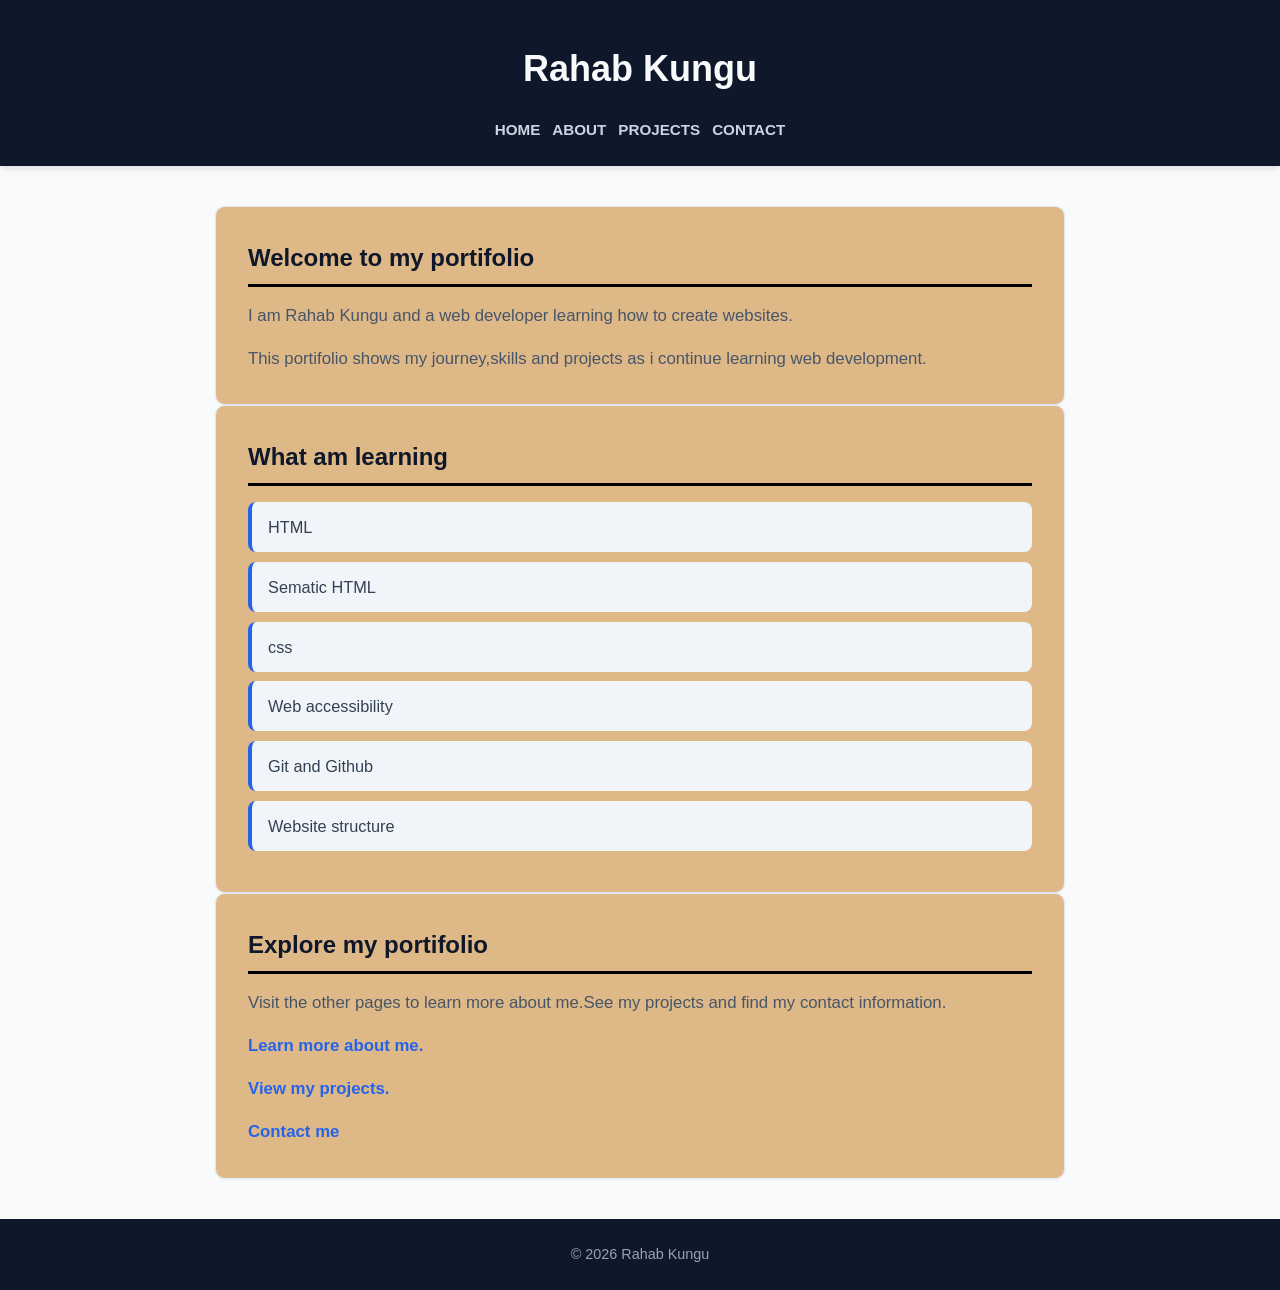
<file: index.html>
<!DOCTYPE html>
<html lang="en">
<head>
    <meta charset="UTF-8">
    <meta name="viewport" content="width=device-width, initial-scale=1.0">
    <title>Rahab Kungu/Home</title>
    <link rel="stylesheet" href="style.css">
</head>
<body>
    <header>
        <h1>Rahab Kungu</h1>
        <nav>
            <a href="index.html">HOME</a>
            <a href="about.html">ABOUT</a>
            <a href="projects.html">PROJECTS</a>
            <a href="contact.html">CONTACT</a>
        </nav>
    </header>
    <main>
        <section>
            <h2>Welcome to my portifolio</h2>
            <p>I am Rahab Kungu and a web developer learning how to create websites.</p>
        <p>This portifolio shows my journey,skills and projects as i continue learning web development.</p>

    </section>
    <section>
        <h2>What am learning</h2>
        <ul>
            <li>HTML</li>
            <li>Sematic HTML</li>
            <li>css</li>
            <li>Web accessibility</li>
            <li>Git and Github</li>
            <li>Website structure</li>
        </ul>
    </section>
    <section>
        <h2>Explore my portifolio</h2>
        <p>Visit the other pages to learn more about me.See my projects and find my contact information.</p>
        <p><a href="about.html">Learn more about me.</a></p>
        <p><a href="projects.html">View my projects.</a></p>
        <p><a href="contact.html">Contact me</a></p>
    </section>
    </main>
    <footer>
        <p>&copy; 2026 Rahab Kungu</p>
    </footer>
</body>
</html>
</file>
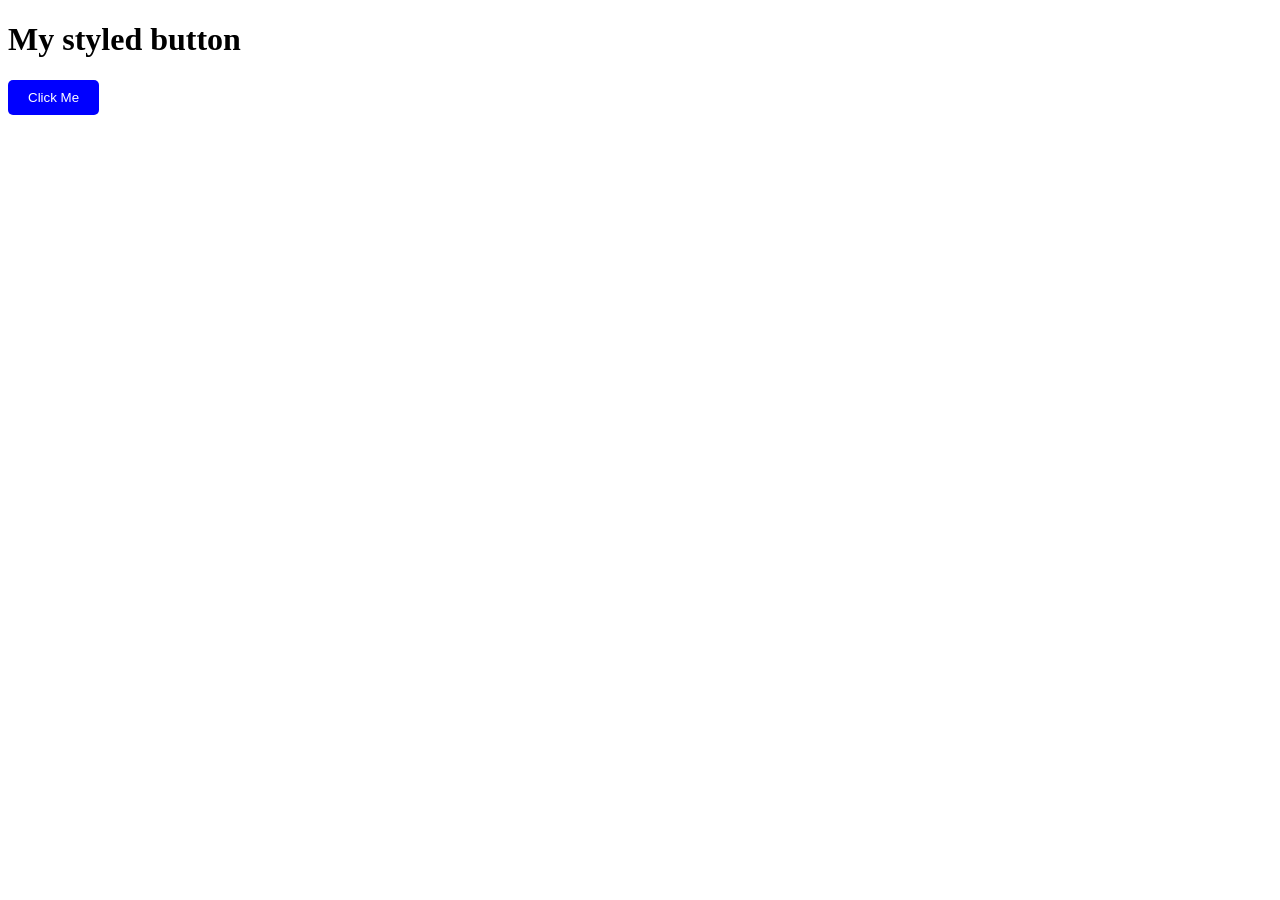
<file: button hover/index.html>
<!DOCTYPE html>
<html lang="en">
<head>
    <meta charset="UTF-8">
    <meta name="viewport" content="width=device-width, initial-scale=1.0">
    <title>styled button</title>
    <style>
        .my-button{
            background-color: blue;
            color: white;
            padding: 10px 20px;
            border: none;
            border-radius: 5px;
            cursor: pointer;
        }
        .my-button:hover{
            background-color: green;
        }
    </style>
</head>
<body>
    <h1>My styled button</h1>
    <button class="my-button">Click Me</button>
</body>
</html>
</file>
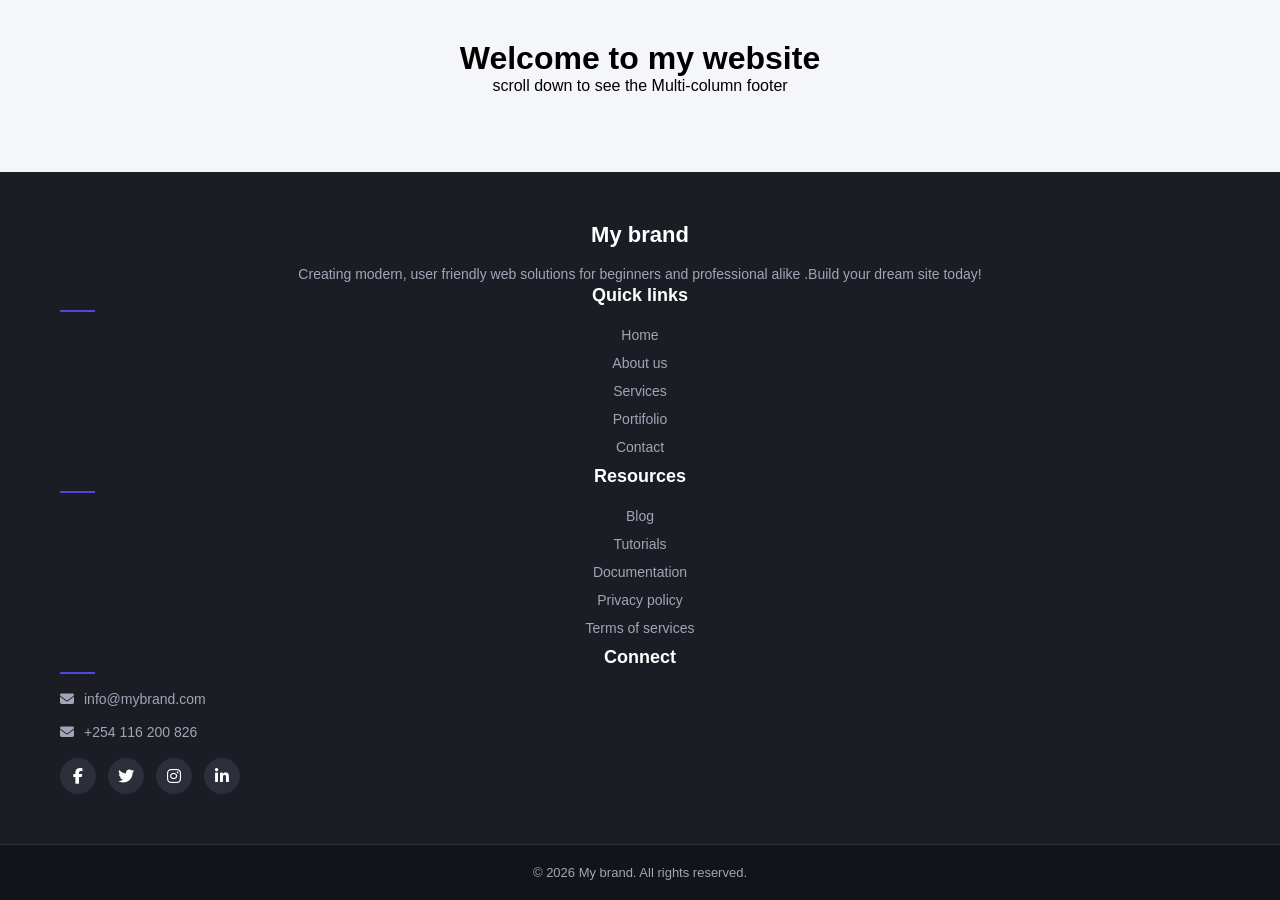
<file: footer/index.html>
<!DOCTYPE html>
<html lang="en">
<head>
    <meta charset="UTF-8">
    <meta name="viewport" content="width=device-width, initial-scale=1.0">
    <title>Multi-column footer</title>
    <link rel="stylesheet" href="https://cdnjs.cloudflare.com/ajax/libs/font-awesome/6.4.0/css/all.min.css">
    <link rel="stylesheet" href="style.css">
</head>
<body>
    <main class="content">
        <h1>Welcome to my website</h1>
        <p>scroll down to see the Multi-column footer</p>
    </main>
    <footer class="footer">
        <div class="footer-container">
            <div class="footer-col">
                <h3>My brand</h3>
                <p>Creating modern, user friendly web solutions for beginners and professional alike .Build your dream site today!</p>
            </div>
            <div class="footer-col">
                <h4>Quick links</h4>
                <ul>
                    <li><a href="#">Home</a></li>
                    <li><a href="#">About us</a></li>
                    <li><a href="#">Services</a></li>
                    <li><a href="#">Portifolio</a></li>
                    <li><a href="#">Contact</a></li>
                </ul>
            </div>
            <div class="footer-col">
                <h4>Resources</h4>
                <ul>
                    <li><a href="#">Blog</a></li>
                    <li><a href="#">Tutorials</a></li>
                    <li><a href="#">Documentation</a></li>
                    <li><a href="#">Privacy policy</a></li>
                    <li><a href="#">Terms of services</a></li>    
                </ul>
            </div>
            <div class="footer-col">
                <h4>Connect</h4>
                <p class="contact-info"><i class="fas fa-envelope"></i>info@mybrand.com</p>
                <p class="contact-info"><i class="fas fa-envelope"></i>+254 116 200 826</p>
                <div class="social-links">
                    <a href="#" aria-label="Facebook"><i class="fab fa-facebook-f"></i></a>
                    <a href="#" aria-label="Twitter"><i class="fab fa-twitter"></i></a>
                    <a href="#" aria-label="Instagram"><i class="fab fa-instagram"></i></a>
                    <a href="#" aria-label="LinkedIn"><i class="fab fa-linkedin-in"></i></a>
                </div>
            </div>
        </div>
        <div class="footer-bottom">
            <p>&copy; 2026 My brand. All rights reserved.</p>
        </div>
    </footer> 
</body>
</html>
</file>
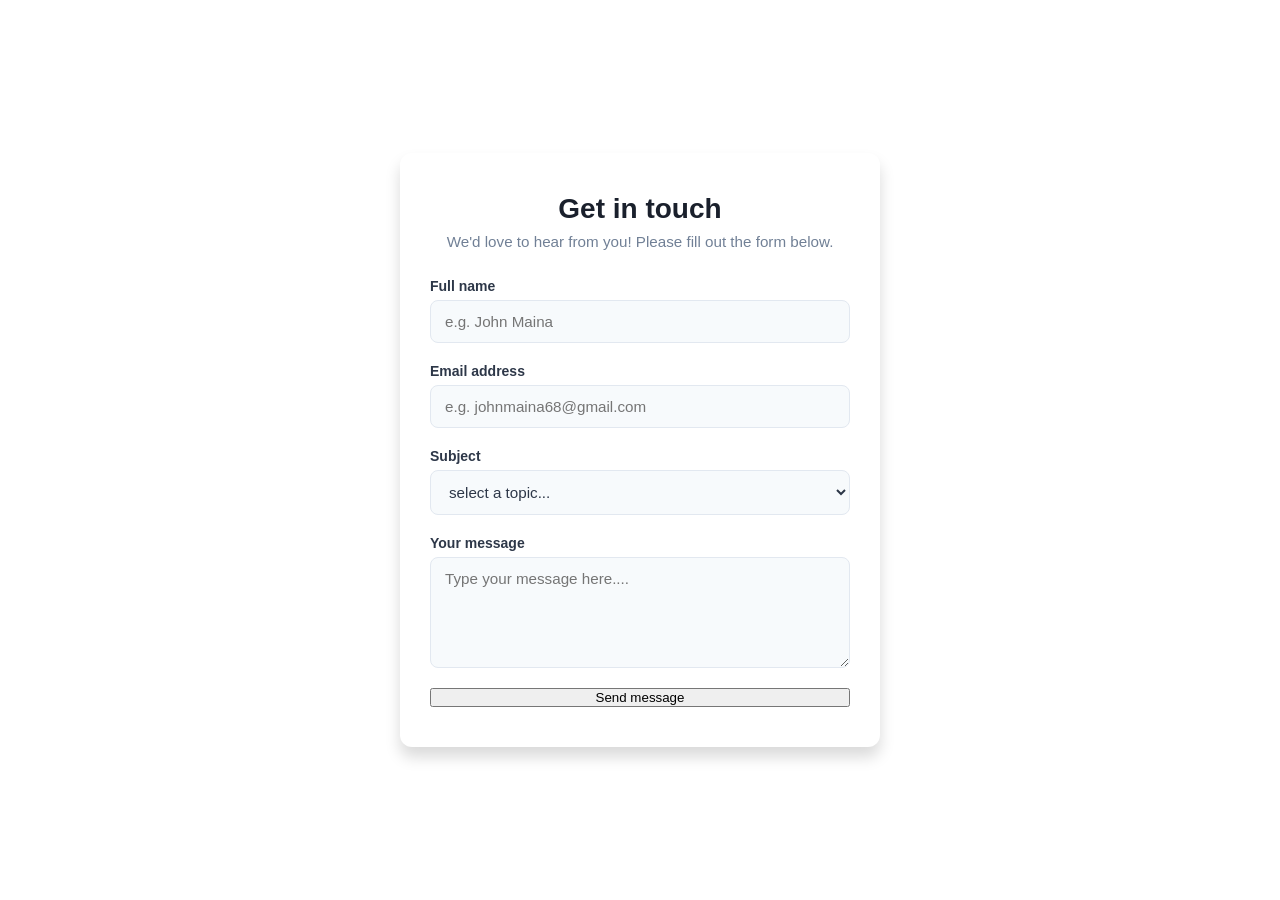
<file: form/index.html>
<!DOCTYPE html>
<html lang="en">
<head>
    <meta charset="UTF-8">
    <meta name="viewport" content="width=device-width, initial-scale=1.0">
    <title>Styled form</title>
    <link rel="stylesheet" href="style.css">
</head>
<body>
    <main class="form-container">
        <header class="form-header">
            <h2>Get in touch</h2>
            <p>We'd love to hear from you! Please fill out the form below.</p>
        </header>
        <form action="#" method="POST" class="contact-form">
            <div class="form-group">
                <label for="fullname">Full name</label>
                <input type="text" id="fullname" name="fullname" placeholder="e.g. John Maina"required>
            </div>
            <div class="form-group">
                <label for="email">Email address</label>
                <input type="email" id="email" name="email" placeholder="e.g. johnmaina68@gmail.com">
            </div>
            <div class="form-group">
                <label for="subject">Subject</label>
                <select id="subject" name="subject" required>
                    <option value=""disabled selected>select a topic...</option>
                    <option value="general">General Inquiry</option>
                    <option value="support">Technical Support</option>
                    <option value="feedback">Feedback</option>
                </select>
            </div>
            <div class="form-group">
                <label for="message">Your message</label>
                <textarea id="message" name="message" rows="5" placeholder="Type your message here...."></textarea>
            </div>
            <button type="submit">Send message</button>
        </form>
    </main>
    
</body>
</html>
</file>
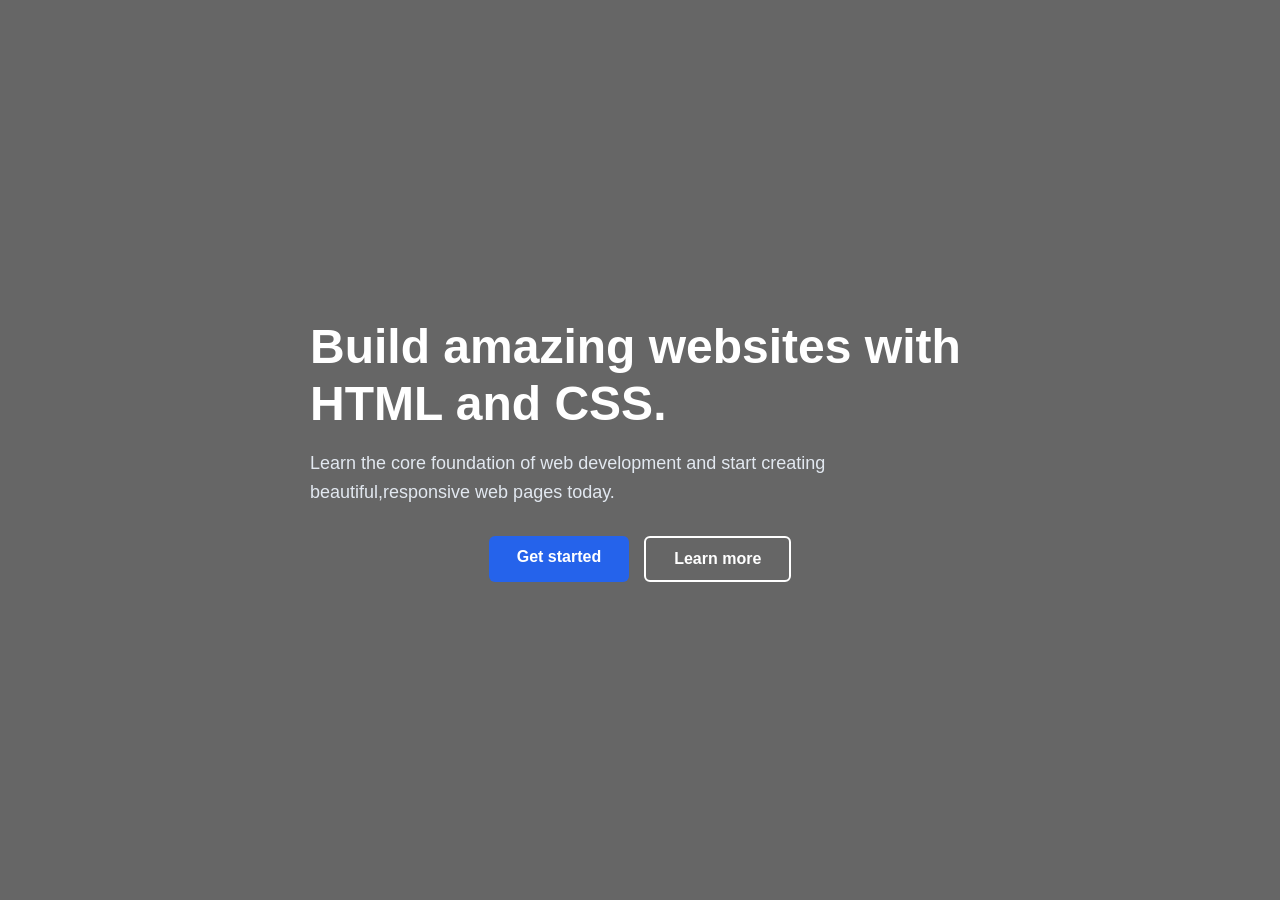
<file: hero section/index.html>
<!DOCTYPE html>
<html lang="en">
<head>
    <meta charset="UTF-8">
    <meta name="viewport" content="width=device-width, initial-scale=1.0">
    <title>Hero section</title>
    <link rel="stylesheet" href="style.css">
</head>
<body>
    <header class="hero-section">
        <div class="hero-overlay"></div>
        <div class="hero-content">
            <span class="hero-tag>Welcome to my site"></span>
            <h1 class="hero-title">Build amazing websites with HTML and CSS.</h1>
            <p class="hero-description">
                Learn the core foundation of web development and start creating beautiful,responsive web pages today.
            </p>
            <div class="hero-buttons">
                <a href="#" class="btn btn-primary">Get started</a>
                <a href="#" class="btn btn-secondary">Learn more</a>
            </div>
        </div>
    </header>
    
</body>
</html>
</file>
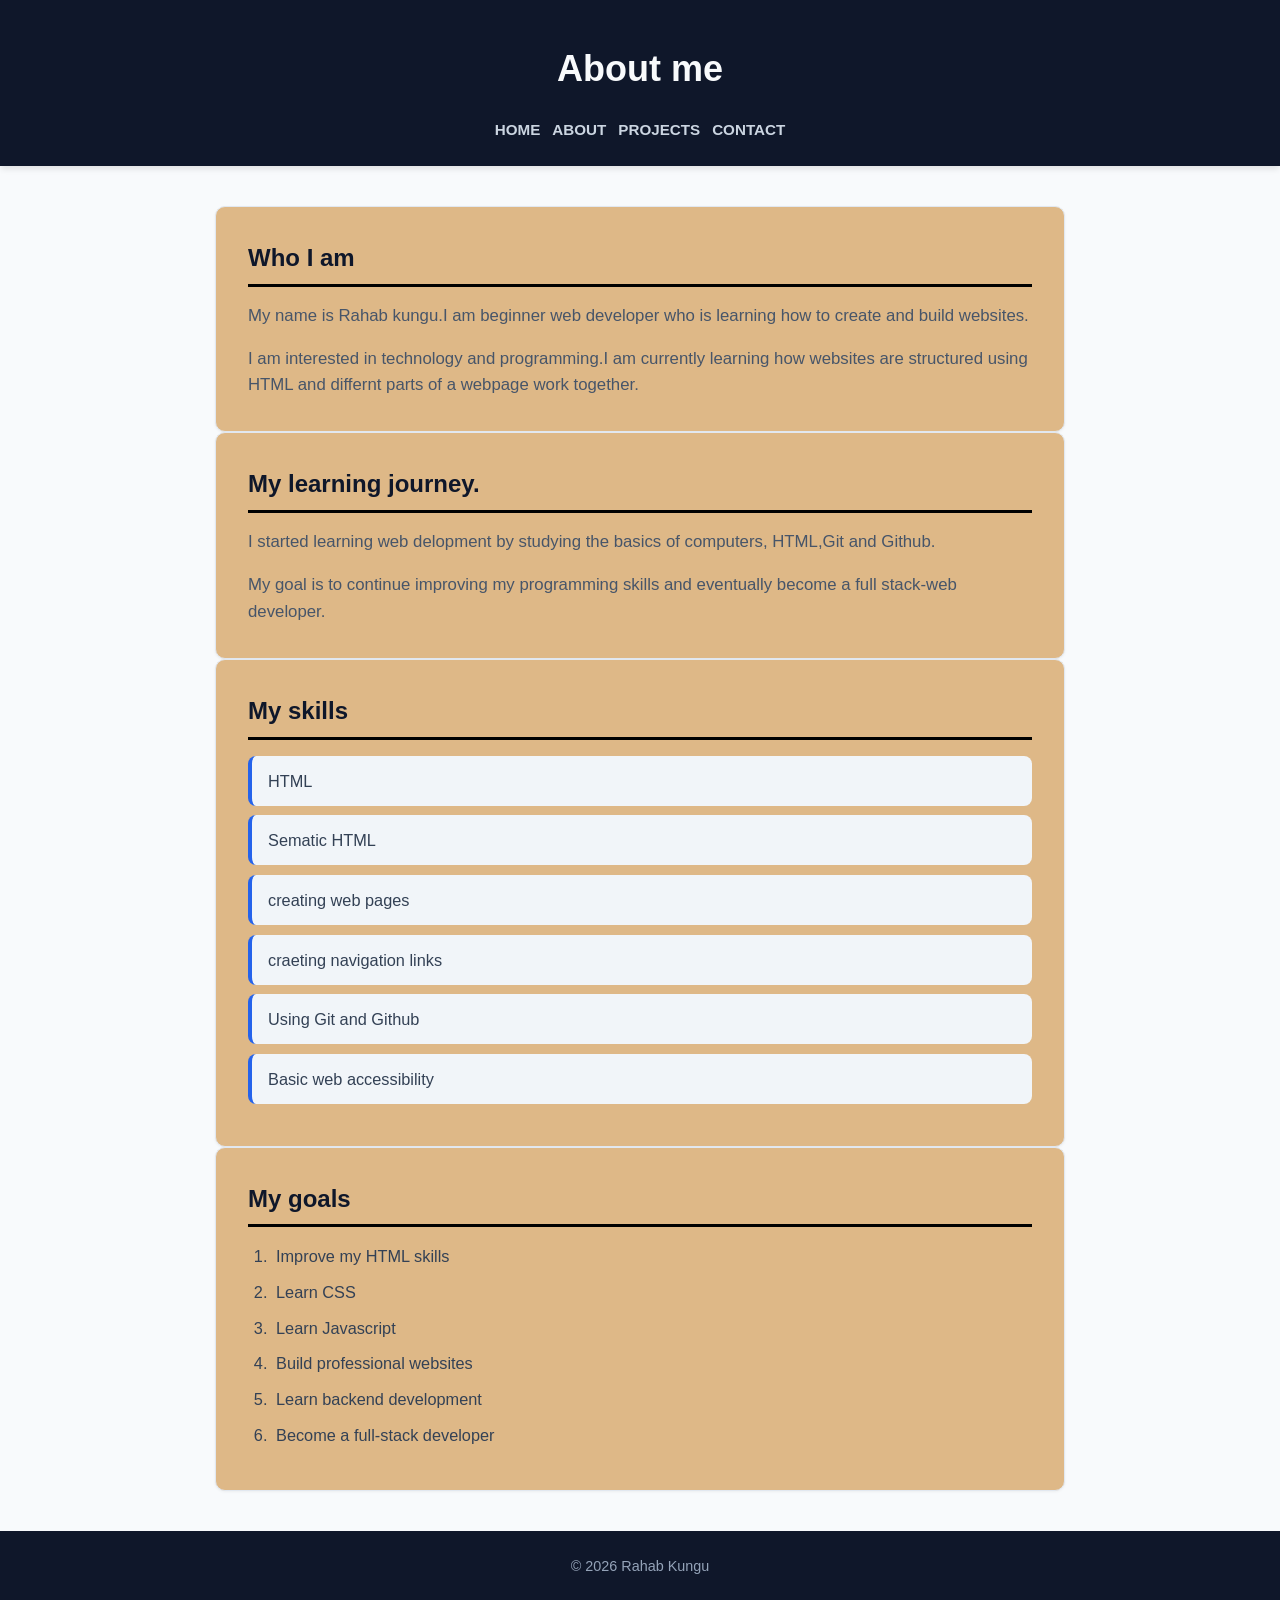
<file: about.html>
<!DOCTYPE html>
<html lang="en">
<head>
    <meta charset="UTF-8">
    <meta name="viewport" content="width=device-width, initial-scale=1.0">
    <title>Rahab Kungu/About me</title>
    <link rel="stylesheet" href="style.css">
</head>
<body>
    <header>
        <h1>About me</h1>
        <nav>
            <a href="index.html">HOME</a>
            <a href="about.html">ABOUT</a>
            <a href="projects.html">PROJECTS</a>
            <a href="contact.html">CONTACT</a>
        </nav>
    </header>
    <main>
        <section>
            <h2>Who I am</h2>
            <p>My name is Rahab kungu.I am beginner web developer who is learning how to create and build websites.</p>
            <p>I am interested in technology and programming.I am currently learning how websites are structured using HTML and differnt parts of a webpage work together.</p>
        </section>
        <section>
            <h2>My learning journey.</h2>
            <p>I started learning web delopment by studying the basics of computers, HTML,Git and Github. </p>
            <p>My goal is to continue improving my programming skills and eventually become a full stack-web developer.</p>
        </section>
        <section>
            <h2>My skills</h2>
            <ul>
                <li>HTML</li>
                <li>Sematic HTML</li>
                <li>creating web pages</li>
                <li>craeting navigation links</li>
                <li>Using Git and Github</li>
                <li>Basic web accessibility</li>

            </ul>
        </section>
        <section>
            <h2>My goals</h2>
            <ol>
                <li>Improve my HTML skills</li>
                <li>Learn CSS</li>
                <li>Learn Javascript</li>
                <li>Build professional websites</li>
                <li>Learn backend development</li>
                <li>Become a full-stack developer</li>
            </ol>
        </section>
    </main>
    <footer>
        <p>&copy; 2026 Rahab Kungu</p>
    </footer>
</body>
</html>
</file>
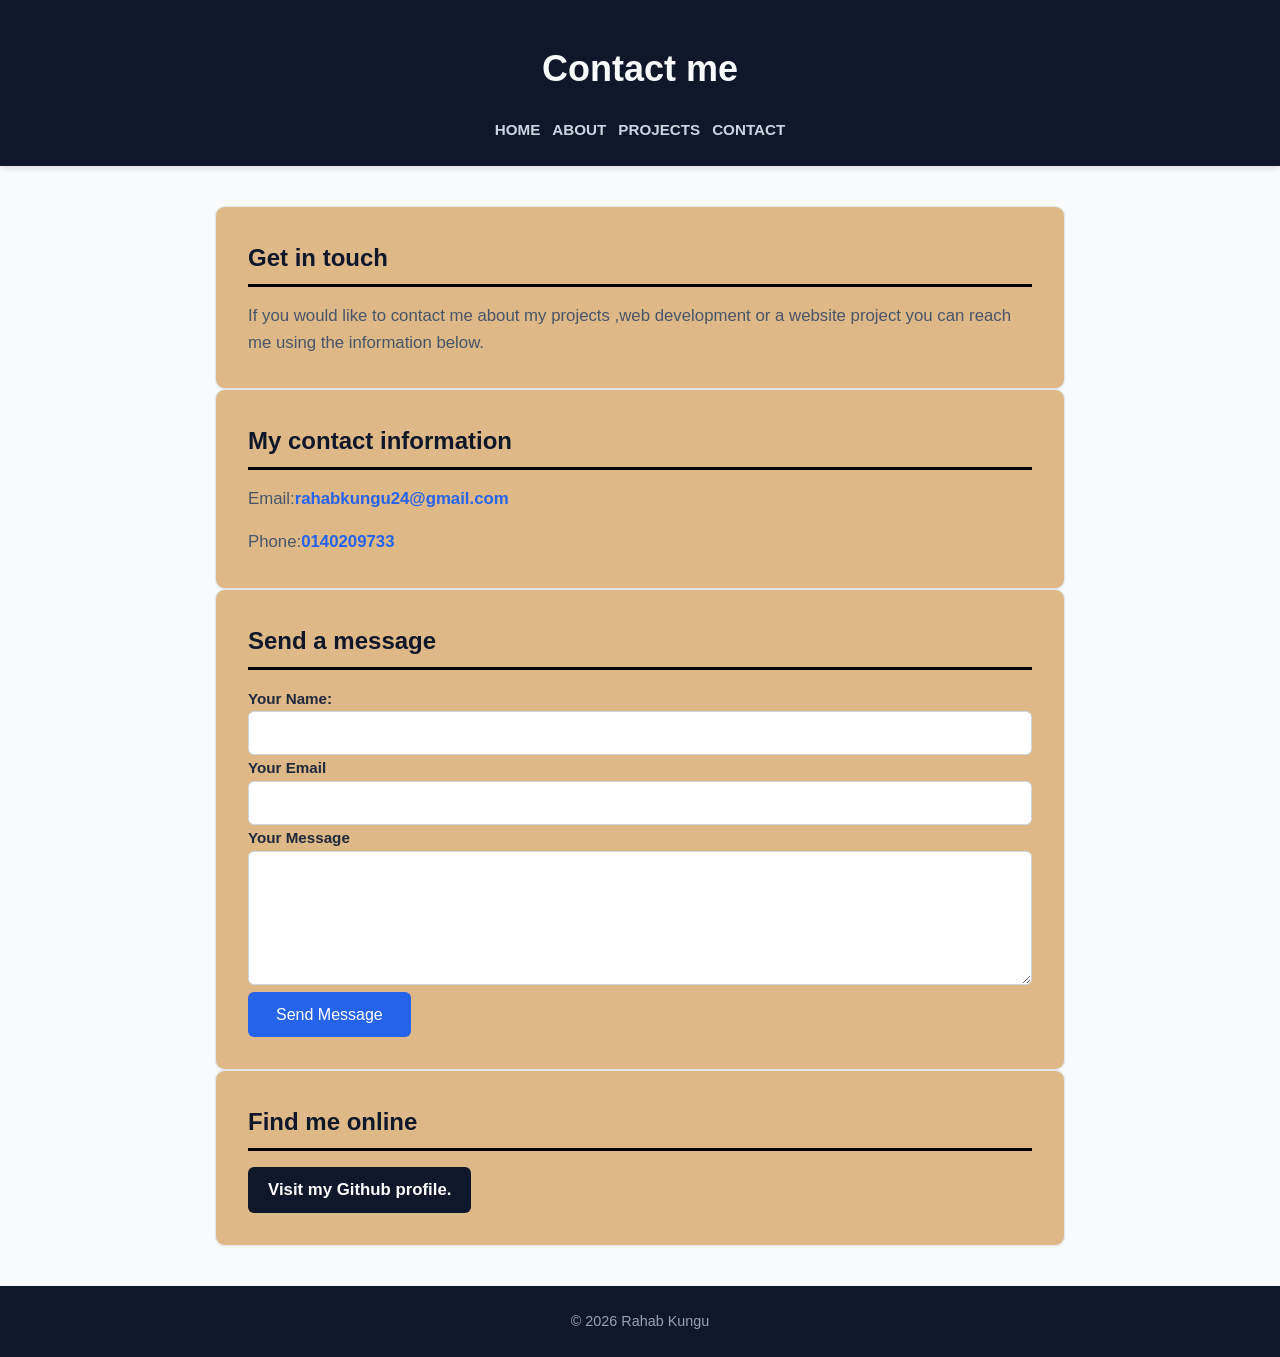
<file: contact.html>
<!DOCTYPE html>
<html lang="en">
<head>
    <meta charset="UTF-8">
    <meta name="viewport" content="width=device-width, initial-scale=1.0">
    <title>Rahab Kungu</title>
    <link rel="stylesheet" href="style.css">
</head>
<body>
    <header>
        <h1>Contact me</h1>
        <nav>
            <a href="index.html">HOME</a>
            <a href="about.html">ABOUT</a>
            <a href="projects.html">PROJECTS</a>
            <a href="contact.html">CONTACT</a>
        </nav>
    </header>
    <main>
        <section>
            <h2>Get in touch</h2>
            <p>If you would like to contact me about my projects ,web development or a website project you can reach me using the information below.</p>
        </section>
        <section>
            <h2>My contact information</h2>
            <p>Email:<a href="mail to:rahabkungu24@gmail.com">rahabkungu24@gmail.com</a></p>
            <p>Phone:<a href="tel:0140209733">0140209733</a></p>
        </section>
        <section>
            <h2>Send a message</h2>
            <form>
                <label for="name">Your Name:</label>
                <br>
                <input type="text" id="name" name="name">
                <br>
                <label for="email">Your Email</label>
                <br>
                <input type="email" id="email" name="email">
                <br>
                <label for="message">Your Message</label>
                <br>
                <textarea id="message" name="message" rows="6" cols="40"></textarea>
                <br>
                <button type="submit">Send Message</button>
            </form>
        </section>
        <section>
            <h2>Find me online</h2>
            <p><a href="https://github.com/rahabkungu">Visit my Github profile.</a></p>
        </section>
    </main>
    <footer>
        <p>&copy; 2026 Rahab Kungu</p>
    </footer>
</body>
</html>
</file>
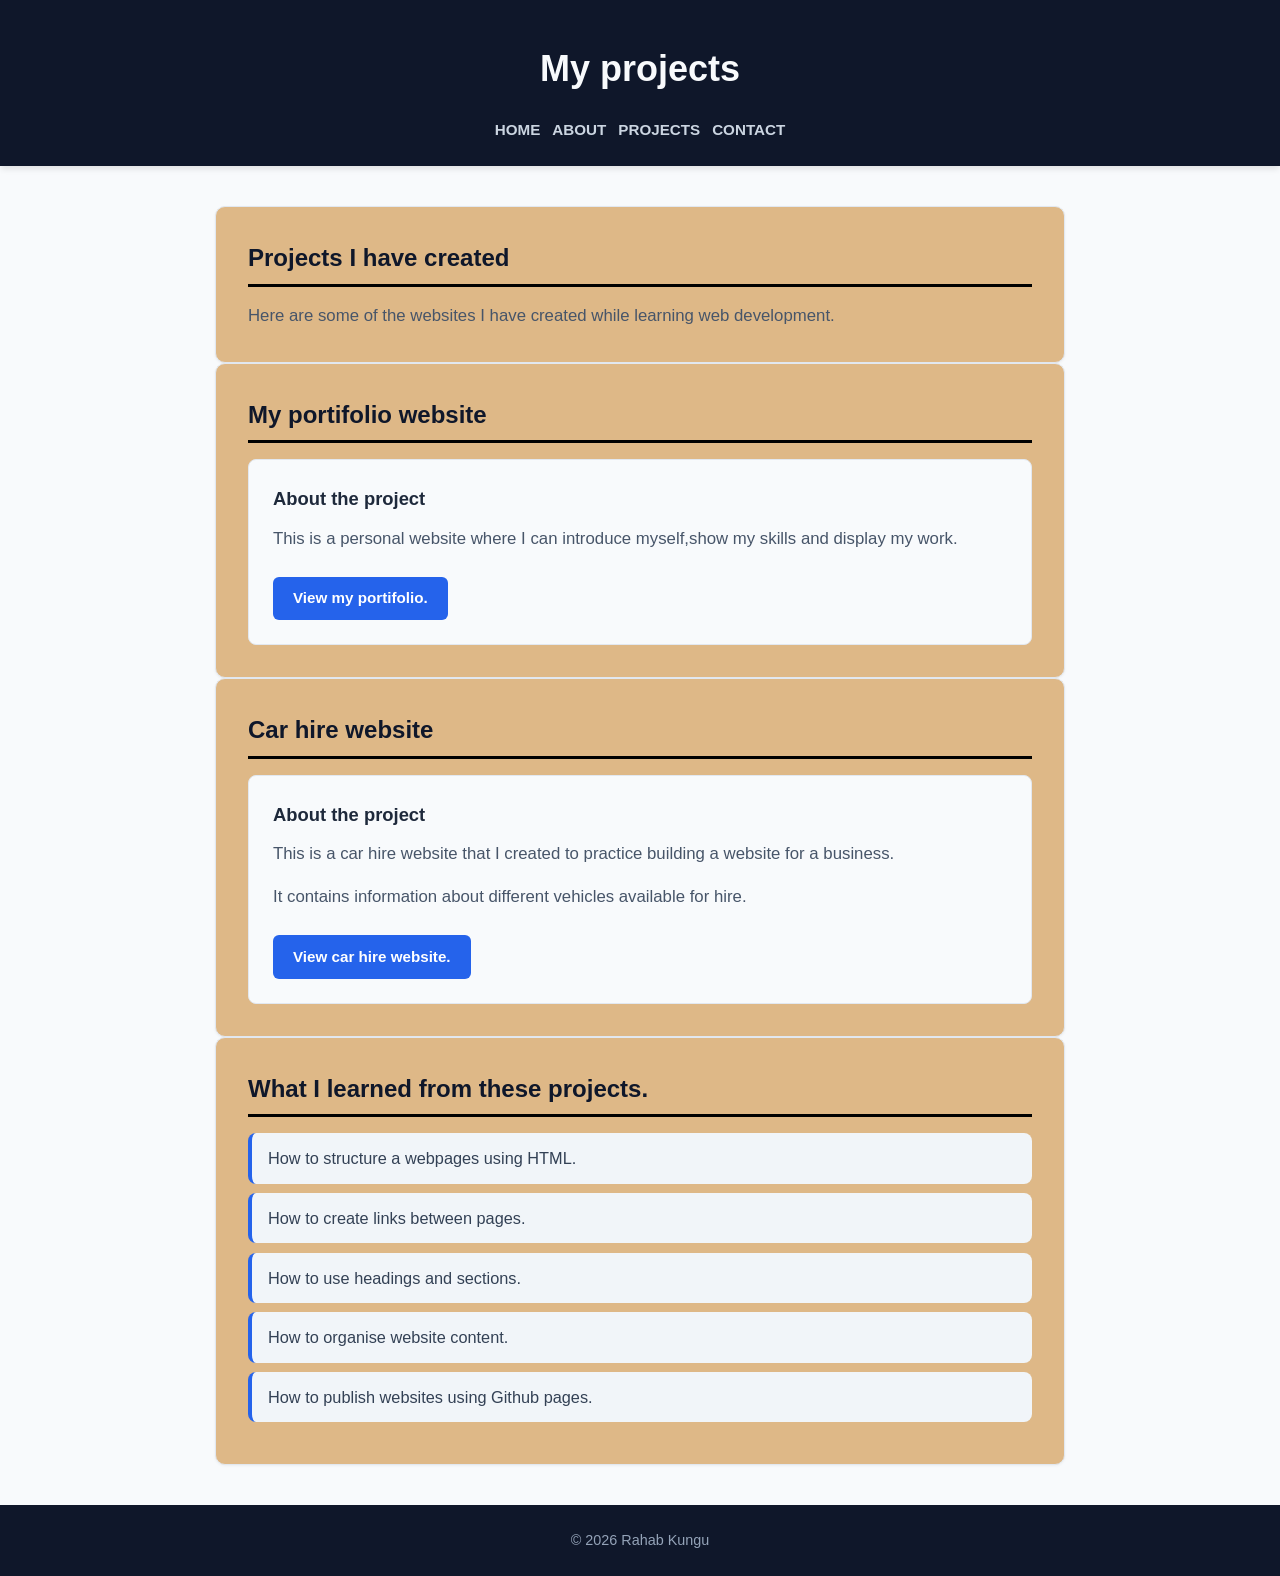
<file: projects.html>
<!DOCTYPE html>
<html lang="en">
<head>
    <meta charset="UTF-8">
    <meta name="viewport" content="width=device-width, initial-scale=1.0">
    <title>Rahab Kungu/projects</title>
    <link rel="stylesheet" href="style.css">
</head>
<body>
    <header>
        <h1>My projects</h1>
        <nav>
            <a href="index.html">HOME</a>
            <a href="about.html">ABOUT</a>
            <a href="projects.html">PROJECTS</a>
            <a href="contact.html">CONTACT</a>
        </nav>
    </header>
    <main>
        <section>
            <h2>Projects I have created</h2>
            <p>Here are some of the websites I have created while learning web development.</p>
        </section>
        <section>
            <h2>My portifolio website</h2>
            <article>
                <h3>About the project</h3>
                <p>This is a personal website where I can introduce myself,show my skills and display my work.</p>
                <p><a href="https://rahabkungu.github.io/portifolio-website/-">View  my portifolio.</a></p>
            </article>
        </section>
        <section>
            <h2>Car hire website</h2>
            <article>
                <h3>About the project</h3>
                <p>This is a car hire website that I created to practice building a website for a business.</p> 
                <p>It contains information about different vehicles available for hire.</p>
                <p><a href="https://rahabkungu.github.io/car-hire-website">View car hire website.</a></p>       
            </article>
        </section>
        <section>
            <h2>What I learned from these projects.</h2>
            <ul>
                <li>How to structure a webpages using HTML.</li>
                <li>How to create links between pages.</li>
                <li>How to use headings and sections.</li>
                <li>How to organise website content.</li>
                <li>How to publish websites using Github pages.</li>
            </ul>
        </section>
    </main>
    <footer>
        <p>&copy; 2026 Rahab Kungu</p>
    </footer>
    
</body>
</html>
</file>
<file: style.css>
/*Global reset and base styles*/
*{
    margin: 0;
    padding: 0;
    box-sizing: border-box;
}
body{
    font-family: 'Segoe UI', Tahoma, Geneva, Verdana, sans-serif;
    line-height: 1.6;
    color: #334155;
    background-color: #f8fafc;
    min-height: 100vh;
    display: flex;
    flex-direction: column;
}
/*Header and navigation*/
header{
    background-color: #0f172a;
    color: #ffffff;
    padding: 2.5rem 1rem 1.5rem;
    text-align: center;
    box-shadow: 0 4px 6px -1px rgba(0,0,0,0.1);
}
header h1{
    font-size: 2.25rem;
    font-weight: 700;
    margin-bottom: 1.25rem;
    color: #f8fafc;
}
nav{
    display: flex;
    justify-content: center;
    align-items: center;
    gap: 0.75rem;
    flex-wrap: wrap;   
}
nav a {
    color: #cbd5e1;
    text-decoration: none;
    font-weight: 600;
    font-size: 0.95rem;
    padding: 0.5rem 1,25rem;
    border-radius: 6px;
    transition: all 0.2s ease-in-out;
}
nav a :hover {
    color: #334155;
    background-color: #2563eb;

}
/*main content container and cards*/
main{
    max-width: 850px;
    width: 90%;
    margin: 2.5rem auto;
    flex: 1;
    flex-direction: column;
    gap: 1.75rem;
}
section{
    background-color: burlywood;
    padding: 2rem;
    border-radius: 10px;
    border: 1px solid #e2e8f0;
    box-shadow: 0 1px 3px 0 rgba(0 ,0,0,0.05);

}
section h2{
    color: #0f172a;
    font-size: 1.5rem;
    font-weight: 700;
    margin-bottom: 1rem;
    padding-bottom: 0.4rem;
    border-bottom: 3px solid black;
}
section p{
    margin-bottom: 1rem;
    color: #475569;
    font-size: 1.05rem;
}
section p:last-child{
    margin-bottom: 0;
}
/*Base link styling inside sections*/
section a{
    color: #2563eb;
    text-decoration: none;
    font-weight: 600;
    transition: color 0.2s ease;

}
section a:hover{
    color: #1d4ed8;
    text-decoration: underline;

}
/*lists  (skills,goals ,learning)*/
ul, ol{
    padding-left: 1.5rem;
    margin-top: 0.5rem;
    margin-bottom: 0.5rem;
}
ul li, ol li{
    color: #334155;
    font-size: 1.02rem;
    margin-bottom: 0.6rem;
    padding-left: 0.25rem;

}
/*modern styling for unordered list*/
ul{
    list-style: none;
    padding-left: 0;
}
ul li{
    background-color: #f1f5f9;
    padding: 0.75rem 1rem;
    border-radius: 8px;
    border-left: 4px solid #2563eb;
    font-weight: 500;
}
/*project cards(project.html)*/
article{
    background-color: #f8fafc;
    padding: 1.5rem;
    border-radius: 8px;
    border: 1px solid #e2e8f0;
    margin-top: 0.5rem;
}
article h3{
    color: #1e293b;
    font-size: 1.15rem;
    margin-bottom: 0.75rem;
}
/*projects external link styled as buttons*/
article a[href^="http"]{
    display: inline-block;
    background-color: #2563eb;
    color: #ffffff;
    padding: 0.6rem 1.25rem;
    border-radius: 6px;
    text-decoration: none;
    font-size: 0.95rem;
    font-weight: 600;
    margin-top: 0.5rem;
    transition: background-color 0.2s ease 0.1s ease;
}
article a[href^="http"]:hover{
    background-color: #1d4ed8;
    text-decoration: none;
    transform: translateY(-1px);
}
/*contact form and info (contact.html)*/
form{
    flex-direction: column;
}
label{
    font-weight: 600;
    color: #1e293b;
    margin-bottom: 0.35rem;
    font-size: 0.95rem;
}
input[type="text"],
input[type="email"],
textarea{
    width: 100%;
    padding: 0.75rem 1rem;
    border-radius: 6px;
    border: 1px solid #cbd5e1;
    font-family: inherit;
    font-size: 1rem;
    color: #1e293b;
    background-color: #ffffff;
    transition: border-color 0.2s ease,box-shadow;
}
input[type="text"]:focus,
input[type="email"]:focus,
textarea:focus{
    outline: none;
    border-color: #2563eb;
    box-shadow: 0 0 0 3px rgba(37,99,235,0.15);
}
textarea{
    min-height: 120px;
    resize: vertical;
}
button[type="submit"]{
    background-color: #2563eb;
    color: #ffffff;
    font-size: 1rem;
    font-weight: 400;
    padding: 0.85rem 1.75rem;
    border: none;
    border-radius: 6px;
    cursor: pointer;
    align-self: flex-start;
    transition: background-color 0.2s ease, transform 0.1s ease;
}
button[type="submit"]:hover{
    background-color: #1d4ed8;
    transform: translateY(-1px);
}
/*github profile link button*/
section a[href*="github.com"]{
    display: inline-block;
    background-color: #0f172a;
    color: #ffffff;
    padding: 0.6rem 1.25rem;
    border-radius: 6px;
    text-decoration: none;
    font-weight: 600;
    transition: backgound-color 0.2s ease;
}
section a[href*="github.com"]:hover{
    background-color: #1e293b;
    text-decoration: none;
}
/*footer*/
footer{
    background-color: #0f172a;
    color: #94a3b8;
    text-align: center;
    padding: 1.5rem 1rem;
    font-size: 0.9rem;
    margin-top: auto;

}
/*responsive design(mobile friendly)*/
@media (max-width:640px){
    header{
        padding: 1.75rem 1rem 1.25rem;
    }
    header h1{
        font-size: 1.75rem;
    }
    nav{
        gap: 0.35rem;
    }
    nav a{
        padding: 0.4rem 0.75rem;
        font-size: 0.9rem;
    }
    main{
        width: 92%;
        margin: 1.5rem auto;
        gap: 1.25rem;
    }
    section{
        padding: 1.25rem;
    }
    button[type="submit"]{
        width: 100%;
    }
}
</file>
<file: footer/style.css>
/*reset basics defaults*/
*{
    margin: 0;
    padding: 0;
    box-sizing: border-box;
    font-family:'Segoe UI', Tahoma, Geneva, Verdana, sans-serif;
}
/*page body layout*/
body{
    display: flex;
    flex-direction: column;
    min-height: 100vh;
    background-color: #f4f6f9;
}
/*demo content are just to push the footer down to the bottom of the page*/
.content{
    flex: 1;
    padding:40px 20px;
    text-align: center;
}
/*main footer layout*/
footer{
    background-color: #1a1d24;
    color: #a0a6b5;
    padding-top: 50px;
    text-align: center;
}
/*grid container to place columns side by side*/
.footer-container{
    max-width: 1200px;
    margin: 0 auto;
    padding: 0 20px;
}
/*modern css grid setup*/
.display-grid{
    display: grid;
    grid-template-columns: repeat(auto-fit, minmax(200px, 1fr));
    gap: 40px;
}
/*individual column layout*/
.footer-col h3{
    font-size: 22px;
    color: #ffffff;
    margin-bottom: 15px;
}
.footer-col h4{
    font-size: 18px;
    color: #ffffff;
    margin-bottom: 20px;
    position: relative;
}
/*add a  nice underline to the column title*/
.footer-col h4::after{
    content: '';
    position: absolute;
    left: 0;
    bottom: -6px;
    width: 35px;
    height: 2px;
    background-color: #4f46e5;
}
.footer-col p{
    font-size: 14px;
    line-height: 1.6;
}
.footer-col ul{
    list-style: none;
}
.footer-col ul li{
    margin-bottom: 10px;
}
/*links in the footer*/
.footer-col ul li a{
    color: #a0a6b5;
    text-decoration: none;
    font-size: 14px;
    transition: all 0.3s ease;
}
/*hover effect for links*/
.footer-col ul li a:hover{
    color: #ffffff;
    padding-left: 5px;
}
.contact-info{
    margin-bottom: 10px;
    display: flex;
    align-items: center;
    gap: 10px;
}
/*social icons container*/
.social-links{
    margin-top: 15px;
    display: flex;
    gap: 12px;
}
.social-links a{
    display: inline-flex;
    justify-content: center;
    align-items: center;
    width: 36px;
    height:36px;
    background-color: #2a2f3a;
    color: #ffffff;
    border-radius: 50%;
    text-decoration: none;
    transition: background-color 0.3s ease, transform 0.3s ease;
}
.social-links a:hover{
    background-color: #4f46e5;
    transform: translateY(-3px);
}
/*copyright bottom bar*/
.footer-bottom{
    background-color: #121419;
    text-align: center;
    padding: 20px;
    margin-top: 50px;
    font-size: 13px;
    border-top: 1px solid #2a2f3a;
}
</file>
<file: form/style.css>
/*global resets and bases styles*/
*{
    box-sizing: border-box;
    margin: 0;
    padding: 0;
}
body{
    font-family: inter, sans-serif;
    background-color: linear-gradient(135deg, #667eea 0%, #764ba2 100%);
    color: #333333;
    min-height: 100vh;
    display: flex;
    justify-content: center;
    align-items: center;
    padding: 20px;
}
/*form container card*/
.form-container{
    background-color: #ffffff;
    width: 100%;
    max-width: 480px;
    padding: 40px 30px;
    border-radius: 12px;
    box-shadow: 0 10px 15px rgba(0, 0, 0, 0.15);
}
.form-header{
    text-align: center;
    margin-bottom: 28px;
}
.form-header h2{
    font-size: 1.75rem;
    font-weight: 700;
    color: #1a202c;
    margin-bottom: 8px;
}
.form-header p{
    font-size: 0.95rem;
    color: #718096;
}
/*form fields styling*/
.contact-form{
    display: flex;
    flex-direction: column;
    gap: 20px;
}
.form-group{
    display: flex;
    flex-direction: column;
}
.form-group label{
    font-size: 0.875rem;
    font-weight: 600;
    margin-bottom: 6px;
    color: #2d3748;
}
/*input fields styling*/
.form-group input[type="text"],
.form-group input[type="email"],
.form-group select,
.form-group textarea{
    width: 100%;
    padding: 12px 14px;
    border: 1.5px solid #e2e8f0;
    border-radius: 8px;
    background-color: #f7fafc;
    font-size: 0.95rem;
    font-family:inherit;
    color: #2d3748;
    outline: none;
    transition: border-color 0.2s ease, box-shadow 0.2s ease;
}
/*hover effect on inputs fields*/
.form-group input:hover,
.form-group select:hover,
.form-group textarea:hover{
    border-color:#cbd5e0;
}
/*highlight effect on focus*/
.form-group input:focus,
.form-group select:focus,
.form-group textarea:focus{
    border-color: #667eea;
    box-shadow: 0 0 0 3px rgba(102, 126, 234, 0.25);
    background-color: #ffffff;
}
/*custom styling for textarea*/
.form-group textarea{
    resize: vertical;
    min-height: 100px;
}
/*checkbox styles*/
.checkbox-group{
    flex-direction: row;
    align-items: center;
    gap: 10px;
}
.checkbox-group input[type="checkbox"]{
    width: 18px;
    height: 18px;
    accent-color: #667eea;
    cursor: pointer;
}
.checkbox-group label{
    margin-bottom: 0;
    font-size: 0.875rem;
    font-weight: 400;
    color: #4a5568;
    cursor: pointer;
}
/*submit button styles*/
.submit-btn{
    background-color:linear-gradient(135deg, #667eea 0%, #764ba2 100%);
    color: #ffffff;
    padding: 12px 20px;
    border: none;
    border-radius: 8px;
    font-size: 1rem;
    font-weight: 600;
    cursor: pointer;
    transition: transform 0.1s ease,box-shadow 0.2s ease, opacity 0.2s ease;
}
.submit-btn:hover{
    opacity: 0.95;
    box-shadow: 0 4px 12px rgba(102, 126, 234, 0.4);
}
.submit-btn:active{
    transform: scale(0.98);
}
</file>
<file: hero section/style.css>
/*reset defaults margin*/
* {
    margin: 0;
    padding: 0;
    box-sizing: border-box;
}
body{
    font-family: 'Arial', sans-serif;
}
/*hero section container*/
.hero-section{
    position: relative;
    width: 100%;
    height: 100vh;
    background-image: url('https://images.unsplash.com/photo-1517245386807-bb43f82c33c4?w=1200');
    background-size: cover;
    background-position: center;
    display: flex;
    justify-content: center;
    align-items: center;
}
/*dark overlay*/
.hero-overlay{
    position: absolute;
    top: 0;
    left: 0;
    width: 100%;
    height: 100%;
    background-color: rgba(0, 0, 0, 0.6);
}
/*hero content*/
.hero-content{
    position: relative;
    max-width: 700px;
    padding:20px;
    color: #ffffff;
}
/*tag/badge*/
.hero-tag{
    text-transform: uppercase;
    font-weight: bold;
    display: inline-block;
    color: #60a5fa;
    padding: 5px 10px;
    font-size: 13px;
    margin-bottom: 12px;
}
/*heading*/
.hero-content h1{
    font-size: 48px;
    margin-bottom: 16px;
    font-weight: bold;
    line-height: 1.2;
}
/*paragraph*/
.hero-content p{
    font-size: 18px;
    margin-bottom: 30px;
    line-height: 1.6;
    color:#e2e8f0;
}
/*buttons*/
.hero-buttons{
    display: flex;
    gap: 15px;
    justify-content: center;
}
/*general button styles*/
.btn{
    text-decoration: none;
    padding: 12px 28px;
    font-size: 16px;
    border-radius: 6px;
    font-weight: bold;
    transition: all 0.2s ease;
}
/*primary button*/
.btn-primary{
    background-color: #2563eb;
    color: #ffffff;
}
.btn-primary:hover{
    background-color: #1d4ed8;
    transform: translateY(-2px);
}
/*secondary button*/
.btn-secondary{
    border: 2px solid #ffffff;
    color: #ffffff;
}
.btn-secondary:hover{
    background-color: #ffffff;
    color: #111827;
    transform: translateY(-2px);
}
</file>
